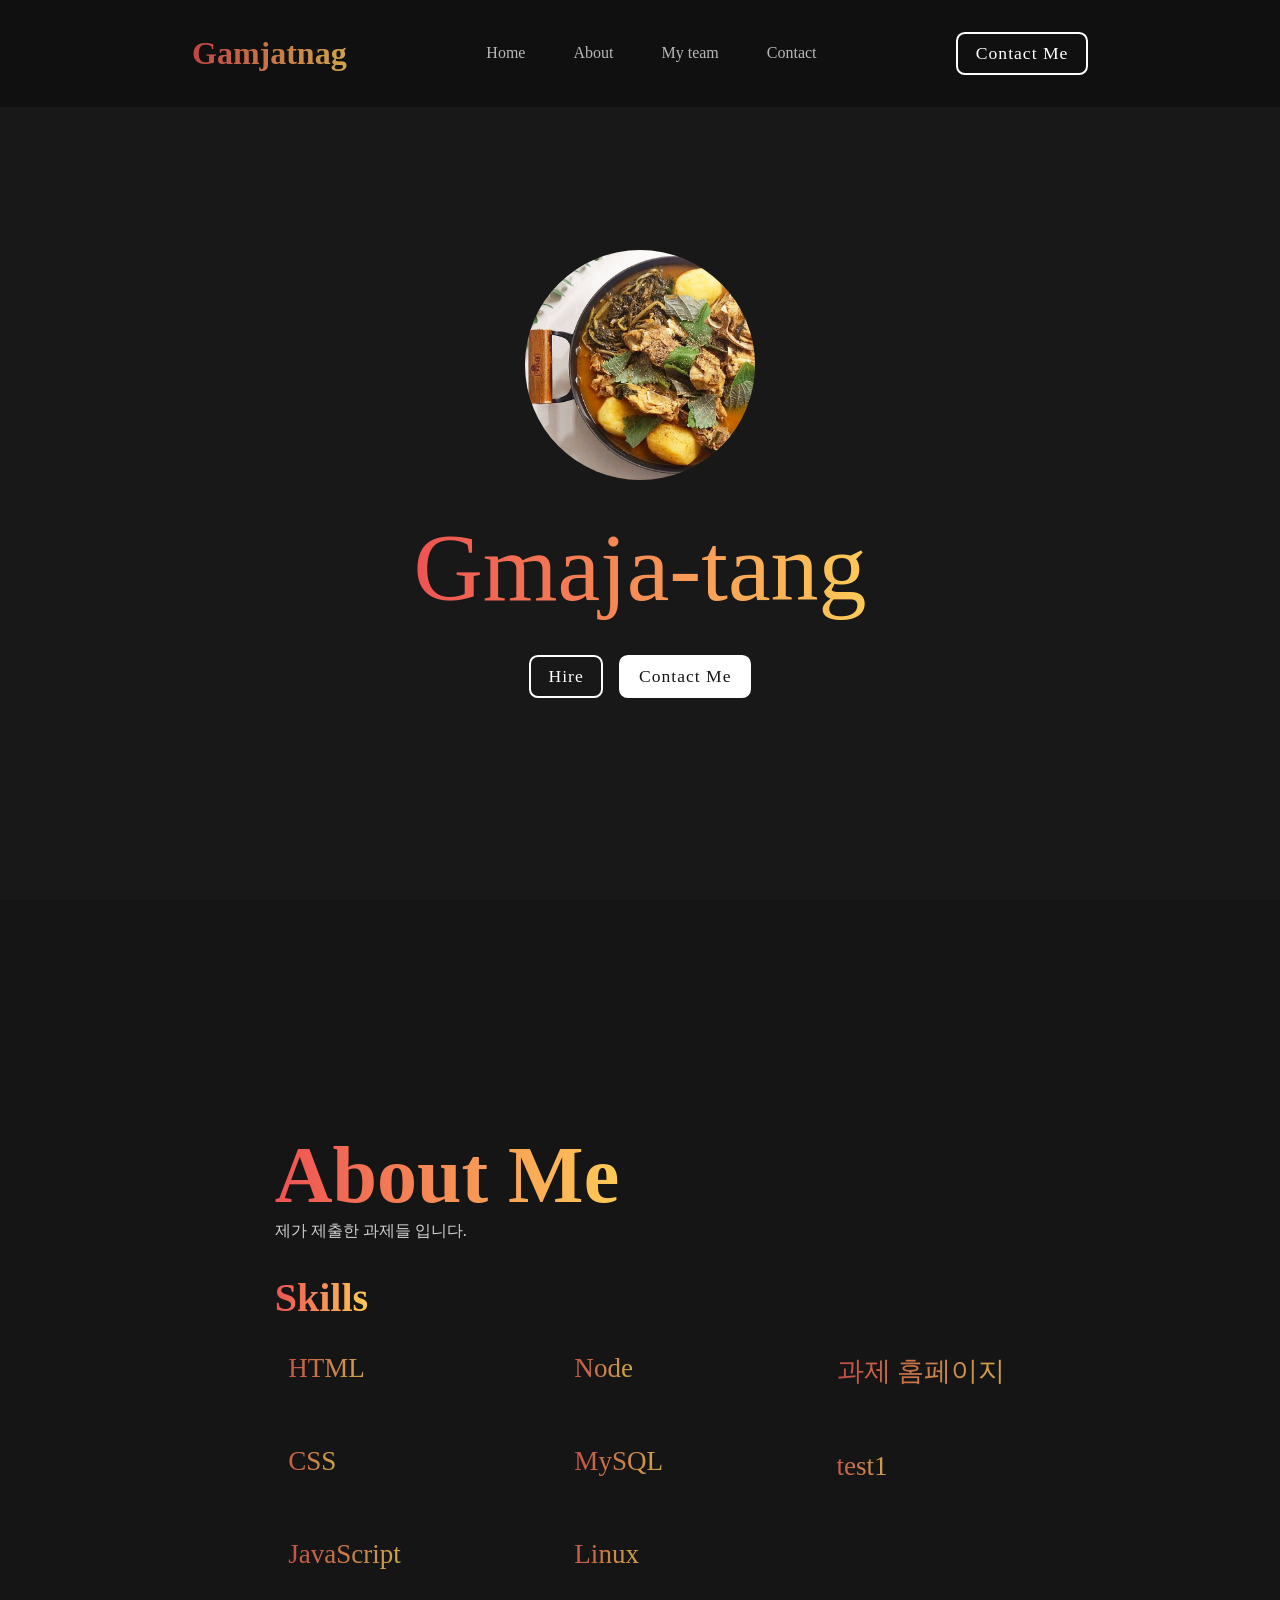
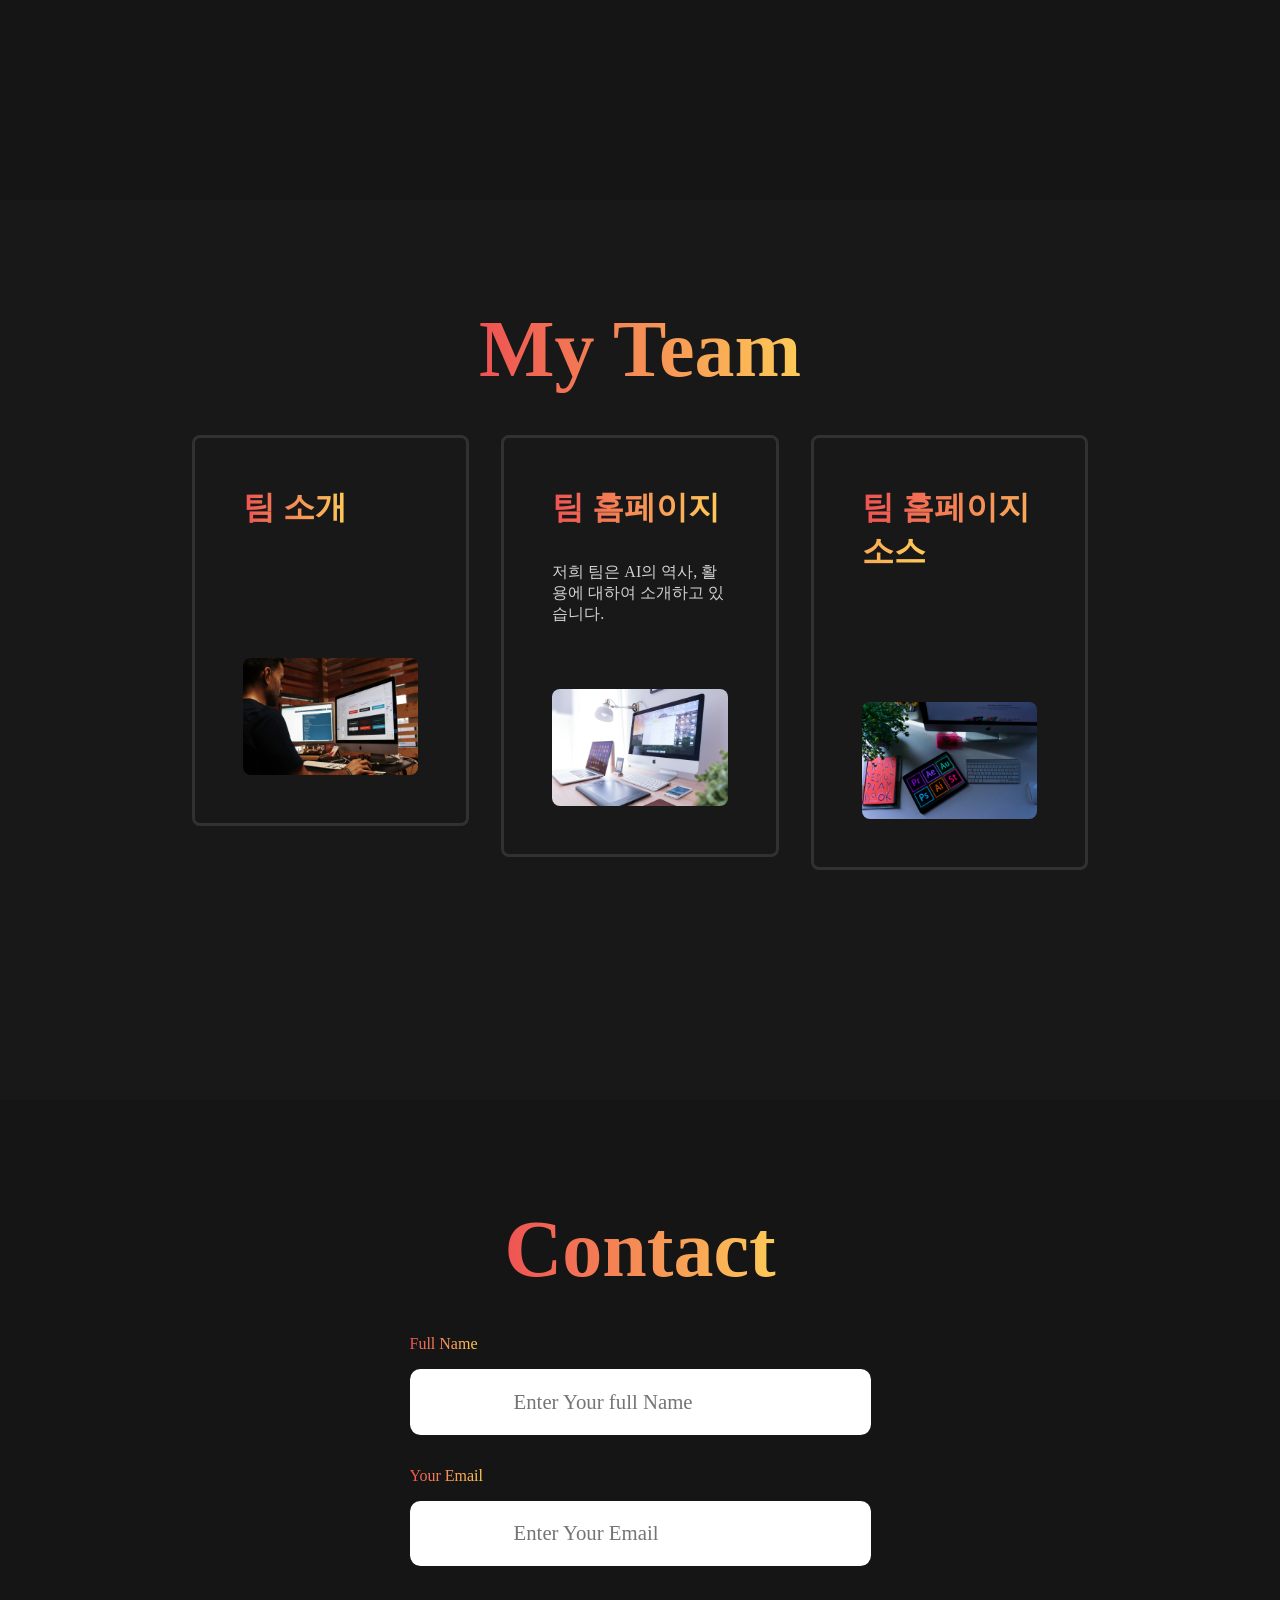
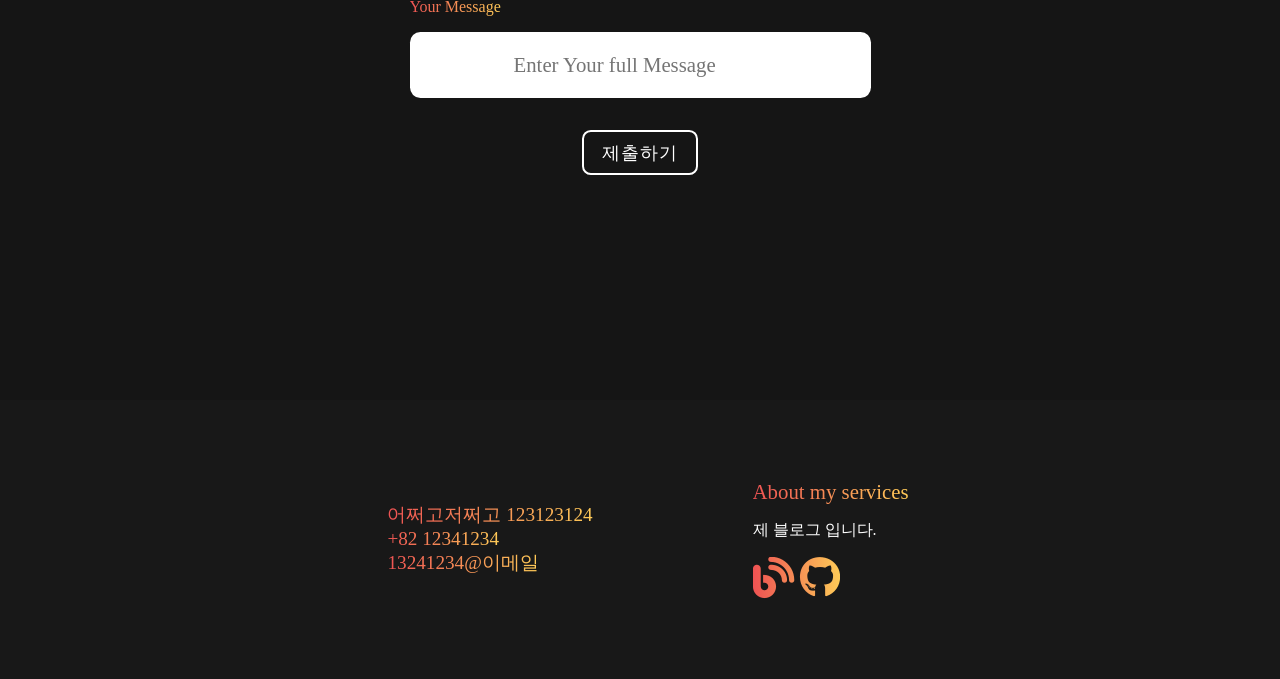
<file: index.html>
<!doctype html>
<html lang="en">
  <head>
    <meta charset="UTF-8" />
    <meta name="viewport" content="width=device-width, initial-scale=1.0" />
    <title>Gamjatnag Website</title>
    <link rel="stylesheet" href="styles.css" />
    <link
      href="https://cdn.boxicons.com/3.0.8/fonts/basic/boxicons.min.css"
      rel="stylesheet"
    />
    <link
      rel="stylesheet"
      href="https://cdnjs.cloudflare.com/ajax/libs/font-awesome/6.5.1/css/all.min.css"
    />
  </head>
  <body>
    <nav>
      <a href="#" class="logo"><span>Gamjatnag</span></a>

      <ul class="links">
        <a href="#home">Home</a>
        <a href="#about">About</a>
        <a href="#services">My team</a>
        <a href="#contact">Contact</a>
      </ul>

      <i class="bx bx-menu-right" id="menu"></i>

      <a href="#contact" class="btn">Contact Me</a>
    </nav>

    <section id="home">
      <img src="art/gj.jpg" alt="" />
      <div class="info-box">
        <h1><span>Gmaja-tang</span></h1>
      </div>

      <div class="btn-box">
        <div class="btn">Hire</div>
        <div class="btn">Contact Me</div>
      </div>
    </section>

    <section id="about">
      <div class="about-box">
        <div class="about-info">
          <h1><span>About Me</span></h1>
          <p>제가 제출한 과제들 입니다.</p>
        </div>

        <h2><span>Skills</span></h2>

        <div class="skills">
          <ul>
            <li>
              <span><i class="bx bx-chevron-right"></i> HTML</span>
            </li>
            <li>
              <span><i class="bx bx-chevron-right"></i> CSS</span>
            </li>
            <li>
              <span><i class="bx bx-chevron-right"></i> JavaScript</span>
            </li>
          </ul>
          <ul>
            <li>
              <span><i class="bx bx-chevron-right"></i> Node</span>
            </li>
            <li>
              <span><i class="bx bx-chevron-right"></i> MySQL</span>
            </li>
            <li>
              <span><i class="bx bx-chevron-right"></i> Linux</span>
            </li>
          </ul>
          <ul>
            <a href="https://html-rlqhs.vercel.app/" target="_blank">
              <li>
                <span><i class="bx bx-chevron-right"></i> 과제 홈페이지 </span>
              </li>
            </a>
            <a href="https://github.com/gamjawang/test1" target="_blank">
              <li>
                <span><i class="bx bx-chevron-right"></i> test1</span>
              </li>
            </a>
          </ul>
        </div>
      </div>
    </section>

    <section id="services">
      <h1 class="header"><span>My Team</span></h1>

      <a href="team.html">
        <div class="services-container">
          <div class="box">
            <h1><span>팀 소개</span></h1>
            <p></p>
            <p></p>
            <p></p>
            
            <img src="art/web-design.jpg" alt="" />
          </div>
      </a>

        <a href="https://team-page-bay.vercel.app/" target="_blank">
          <div class="box">
            <h1><span>팀 홈페이지</span></h1>
            <p>저희 팀은 AI의 역사, 활용에 대하여 소개하고 있습니다.</p>
            <p></p>
            <img src="art/web-dev.jpg" alt="" />
          </div>
        </a>

        <a href="https://github.com/gamjawang/team-page" target="_blank">
          <div class="box">
            <h1><span>팀 홈페이지 소스</span></h1>
            <p></p>
            <p></p>
            <p></p>
            
            <img src="art/graphic.jpg" alt="" />
          </div>
        </a>
      </div>
    </section>

    <section id="contact">
      <h1 class="header"><span>Contact</span></h1>
      <form action="#">
        <div class="input-box">
          <span>Full Name</span>
          <input type="text" placeholder="Enter Your full Name" />
        </div>

        <div class="input-box">
          <span>Your Email</span>
          <input type="text" placeholder="Enter Your Email" />
        </div>

        <div class="input-box">
          <span>Your Message</span>
          <input type="text" placeholder="Enter Your full Message" />
        </div>
        <div class="btn">제출하기</div>
      </form>
    </section>

    <footer>
      <div class="col-lift">
        <div class="col-box">
          <span><i class="bx bx-location-plus"></i></span>
          <span>어쩌고저쩌고 123123124</span>
        </div>

        <div class="col-box">
          <span><i class="bx bx-phone"></i></span>
          <span>+82 12341234</span>
        </div>

        <div class="col-box">
          <span><i class="bx bx-envelope"></i></span>
          <span>13241234@이메일</span>
        </div>
      </div>

      <div class="col-right">
        <span>About my services</span>
        <p>제 블로그 입니다.</p>

        <div class="social-icons">
          <span>
            <a href="https://blog.naver.com/true_playground" target="_blank"
              ><i class="fa-solid fa-blog"></i
            ></a>
            <a href="https://github.com/gamjawang" target="_blank"
              ><i class="fa-brands fa-github"></i
            ></a>
          </span>
        </div>
      </div>
    </footer>

    <script src="script.js"></script>
  </body>
</html>
</file>
<file: styles.css>
* {
  margin: 0;
  padding: 0;
  box-sizing: border-box;
  text-decoration: none;
  list-style: none;
  scroll-behavior: smooth;
  font-family: "Poppins";
}
:root {
  --background: rgb(24, 24, 24);
  --second-background: rgb(21, 21, 21);
}
body {
  min-height: 100vh;
  background-color: var(--background);
}
nav {
  position: fixed;
  top: 0;
  width: 100%;
  padding: 2em 15%;
  display: flex;
  align-items: center;
  justify-content: space-between;
  background-color: rgba(15, 15, 15, 0.8);
  backdrop-filter: blur(10px);
  z-index: 1000;
}
ul {
  display: flex;
  align-items: center;
  gap: 3em;
}

nav ul a {
  color: white;
  opacity: 0.7;
  transition: 0.2s ease-in-out;
}
nav ul a:hover {
  opacity: 1;
}

a {
  color: inherit;
  text-decoration: none;
}

.logo {
  font-size: 2em;
  color: white;
  font-weight: 800;
  opacity: 0.8;
  transition: 0.2s ease-in-out;
}

.logo:hover {
  opacity: 1;
}

.btn {
  padding: 0.5em 1em;
  color: white;
  font-weight: 500;
  letter-spacing: 1px;
  border-radius: 0.5em;
  font-size: 1.1em;
  border: 2px solid white;
  cursor: pointer;
  transition: 0.3s ease-in-out;
}
.btn:hover {
  background-color: white;
  color: var(--background);
}
span {
  background: linear-gradient(to right, #ee5253, #feca57);
  background-clip: text;
  color: transparent;
}
#menu {
  color: white;
  font-size: 3em;
  display: none;
}
section {
  min-height: 100vh;
  padding: 5% 15%;
}
#home {
  display: flex;
  flex-direction: column;
  align-items: center;
  justify-content: center;
  gap: 2em;
  color: white;
}
#home img {
  width: 18vw;
  border-radius: 50%;
  margin-top: 3em;
}

.info-box {
  display: flex;
  flex-direction: column;
  text-align: center;
  gap: 0.5em;
  max-width: 600px;
}

.info-box h1 {
  font-size: 4em;
  font-weight: 500;
}

.info-box h3 {
  font-size: 2em;
  font-weight: 400;
}
.info-box p {
  opacity: 0.7;
}
.btn-box {
  display: flex;
  gap: 1em;
}

.btn-box .btn:nth-of-type(2) {
  background-color: white;
  color: var(--background);
}

.btn-box .btn:nth-of-type(2):hover {
  background-color: var(--background);
  color: white;
}

::-webkit-scrollbar {
  width: 20px;
  background-color: var(--background);
}

::-webkit-scrollbar-thumb {
  background: linear-gradient(to bottom, #ee5253, #feca57);
}

#about {
  background-color: var(--second-background);
  display: flex;
  align-items: center;
  justify-content: center;
  gap: 5em;
}
#about img {
  width: 30vw;
  border-radius: 1em;
}
.about-box {
  display: flex;
  flex-direction: column;
  text-align: left;
  gap: 2em;
}

.about-box h1 {
  font-size: 5em;
}

.about-box p {
  color: white;
  opacity: 0.8;
}

.skills {
  display: flex;
  text-align: left;
  gap: 10em;
}
.skills ul {
  font-size: 1.3em;
  font-weight: 500;
  display: flex;
  flex-direction: column;
  color: white;
  opacity: 0.8;
  align-items: baseline;
}
.skills ul li span {
  display: flex;
  align-items: center;
  gap: 0.5em;
  font-size: 1.3em;
  transition: 0.3s ease-in-out;
}

.skills ul li span:hover {
  transform: translateX(10px);
}

.skills ul li i {
  font-size: 1.2em;
}
.about-box h2 {
  font-size: 2.5em;
}

#services {
  background-color: var(--background);
}
.header {
  text-align: center;
  font-size: 5em;
  margin: 0.5em 0;
}
.services-container {
  display: grid;
  grid-template-columns: repeat(auto-fit, minmax(250px, 1fr));
  gap: 2em;
}
.box {
  border: 3px solid rgb(49, 49, 49);
  border-radius: 0.5em;
  display: flex;
  flex-direction: column;
  justify-content: center;
  overflow: hidden;
  object-fit: cover;
  padding: 3em;
  gap: 2em;
  color: white;
  cursor: pointer;
  transition: 0.3 ease-in-out;
}
.box:hover {
  border: 3px solid rgb(100, 100, 100);
}
.box p {
  opacity: 0.8;
}
.box h1 {
  font-size: 2em;
}
.box img {
  min-width: 25px;
  border-radius: 0.5em;
}

#contact {
  background-color: var(--second-background);
}
form {
  display: flex;
  flex-direction: column;
  align-items: center;
  justify-content: center;
  gap: 2em;
}
form .input-box {
  display: flex;
  flex-direction: column;
  align-items: baseline;
  gap: 1em;
}
.info-box span {
  font-size: 1.5em;
}
form input {
  font-size: 1.3em;
  padding: 1em 5em;
  border-radius: 0.5em;
  border: none;
  outline: none;
}
form input:focus {
  background-color: rgb(299, 299, 299);
}
footer {
  display: flex;
  align-items: center;
  justify-content: center;
  gap: 10em;
  bottom: 0;
  background-color: var(--background);
  width: 100%;
  padding: 5em 15%;
}
.col-left {
  display: flex;
  flex-direction: column;
  gap: 1em;
}
.col-box {
  display: flex;
  align-items: center;
  gap: 1em;
}
.col-box i {
  font-size: 2em;
}
.col-box span {
  font-size: 1.2em;
}

.col-right {
  display: flex;
  flex-direction: column;
  gap: 1em;
  color: white;
  max-width: 500px;
}

.col-right span {
  font-size: 1.3em;
}
.col-right .social-icons {
  display: flex;
  align-items: baseline;
  justify-content: left;
  gap: 1em;
}

.col-right .social-icons i {
  font-size: 2em;
  transition: 0.2s ease-in-out;
  cursor: pointer;
}
.social-icons i:hover {
  color: white;
}

@media (max-width: 968px) {
  section {
    padding: 8em 15%;
  }
  nav .btn {
    display: none;
  }
  #menu {
    display: block;
  }
  .links {
    position: absolute;
    top: 100%;
    width: 100%;
    right: 0;
    padding: 1em 3em;
    color: white;
    display: flex;
    flex-direction: column;
    text-align: center;
    background-color: rgba(0, 0, 0, 0.9);
    display: none;
  }

  .links a {
    margin: 2em 0;
    display: block;
    font-size: 1.5em;
    color: white;
  }

  .links.active {
    display: block;
  }

  #home h1 {
    font-size: 4em;
  }

  #home h3 {
    font-size: 2em;
  }
  #home img {
    width: 24vw;
  }

  #about {
    flex-direction: column;
  }

  #about img {
    width: 32vw;
  }

  #about h1 {
    font-size: 3em;
  }
  #about ul {
    font-size: 1em;
  }
}

@media (max-width: 768px) {
  #home h1 {
    font-size: 2.5em;
  }

  #home h3 {
    font-size: 1.5em;
  }
  #home img {
    width: 32vw;
  }

  #about .skills {
    gap: 3em;
  }
  #services .header {
    font-size: 3em;
  }

  #contact .header {
    font-size: 3em;
  }

  #contact .input-box span {
    font-size: 1.2em;
  }

  .input-box input {
    padding: 0.5em 1em;
  }

  footer {
    flex-direction: column;
    gap: 5em;
    align-items: baseline;
  }
}
</file>
